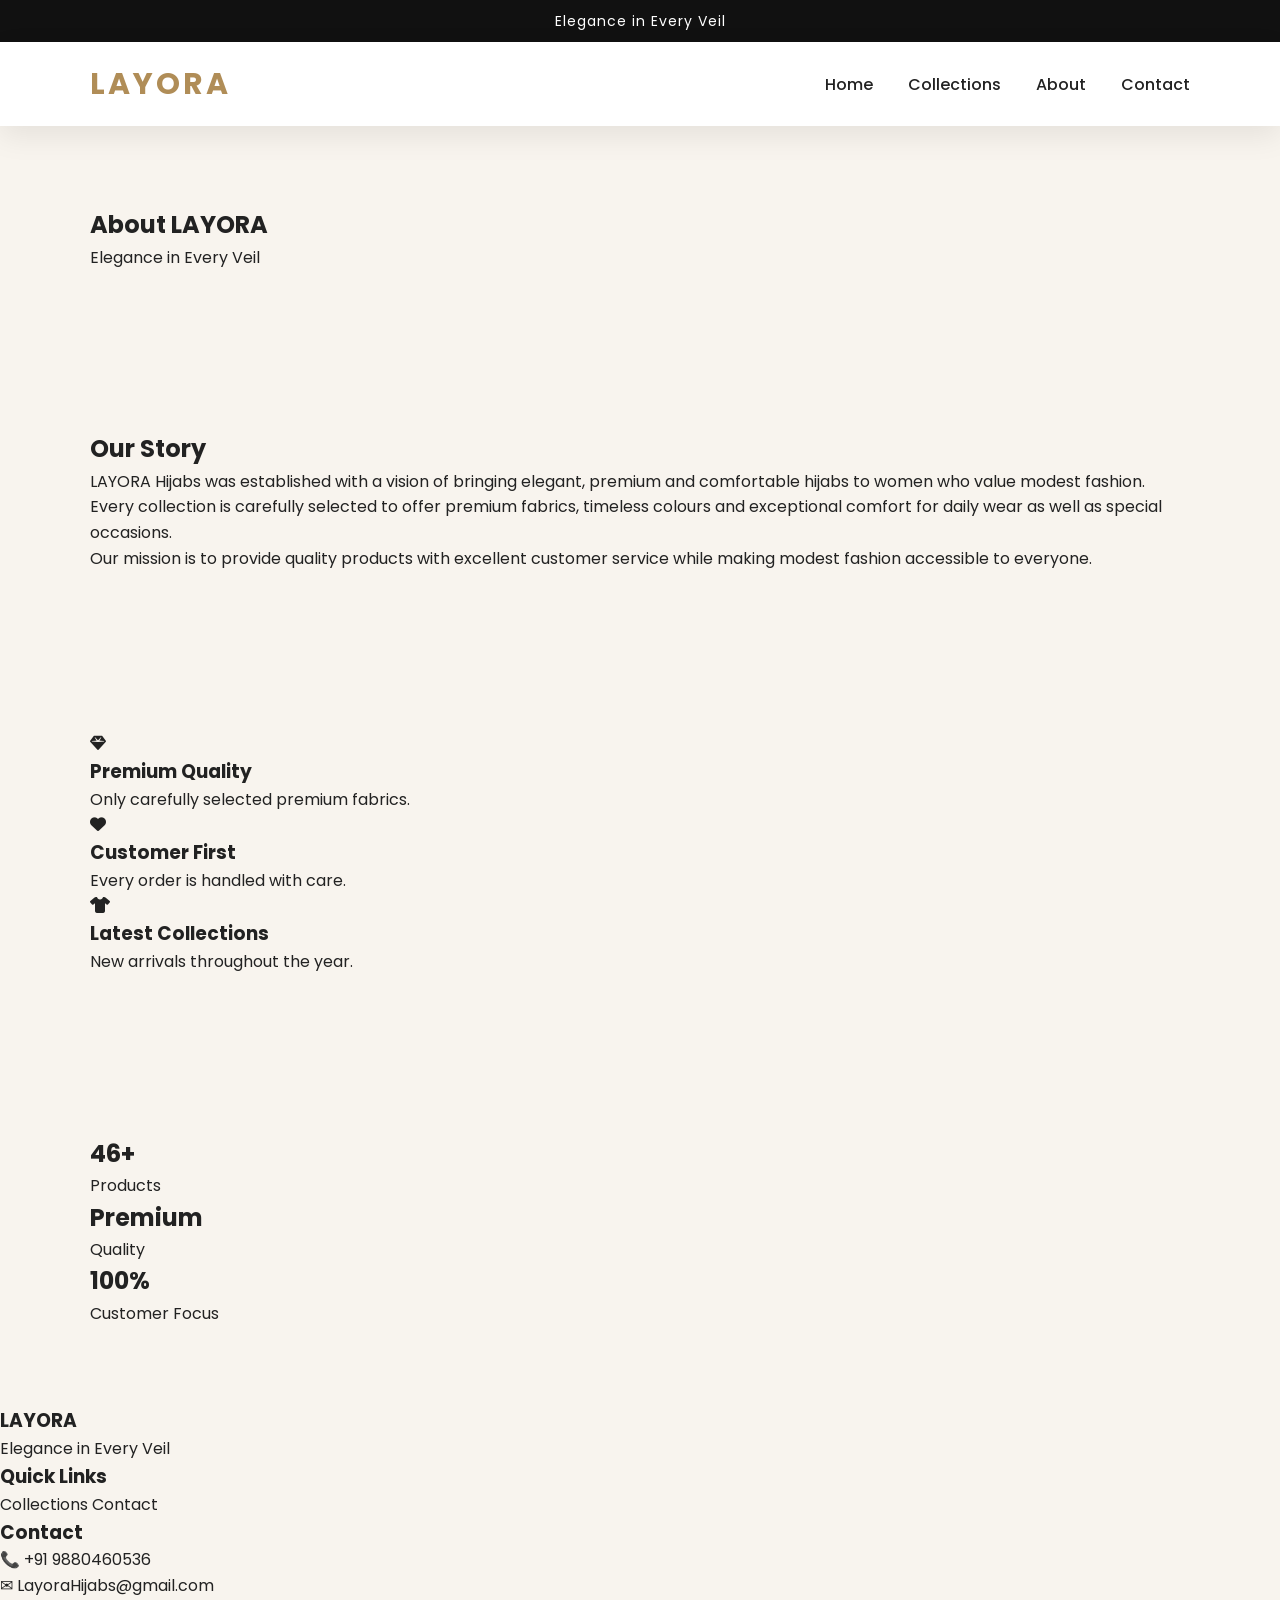
<file: about.html>
<!DOCTYPE html>
<html lang="en">

<head>

<meta charset="UTF-8">

<meta name="viewport" content="width=device-width, initial-scale=1.0">

<title>About Us | LAYORA Hijabs</title>

<link rel="stylesheet" href="css/style.css">

<link rel="stylesheet" href="css/responsive.css">

<link rel="stylesheet" href="css/animations.css">

<link href="https://fonts.googleapis.com/css2?family=Poppins:wght@300;400;500;600;700&display=swap" rel="stylesheet">

<link rel="stylesheet"
href="https://cdnjs.cloudflare.com/ajax/libs/font-awesome/6.6.0/css/all.min.css">

</head>

<body>

<div class="announcement-bar">

Elegance in Every Veil

</div>

<header>

<div class="logo">

<a href="index.html">

LAYORA

</a>

</div>

<nav>

<ul>

<li><a href="index.html">Home</a></li>

<li><a href="collections.html">Collections</a></li>

<li><a href="about.html">About</a></li>

<li><a href="contact.html">Contact</a></li>

</ul>

</nav>

</header>

<section class="about-hero">

<h1>About LAYORA</h1>

<p>

Elegance in Every Veil

</p>

</section>

<section class="about-content">

<div class="about-text">

<h2>

Our Story

</h2>

<p>

LAYORA Hijabs was established with a vision of bringing elegant, premium and comfortable hijabs to women who value modest fashion.

</p>

<p>

Every collection is carefully selected to offer premium fabrics, timeless colours and exceptional comfort for daily wear as well as special occasions.

</p>

<p>

Our mission is to provide quality products with excellent customer service while making modest fashion accessible to everyone.

</p>

</div>

</section>

<section class="mission">

<div class="mission-card">

<i class="fa-solid fa-gem"></i>

<h3>

Premium Quality

</h3>

<p>

Only carefully selected premium fabrics.

</p>

</div>

<div class="mission-card">

<i class="fa-solid fa-heart"></i>

<h3>

Customer First

</h3>

<p>

Every order is handled with care.

</p>

</div>

<div class="mission-card">

<i class="fa-solid fa-shirt"></i>

<h3>

Latest Collections

</h3>

<p>

New arrivals throughout the year.

</p>

</div>

</section>

<section class="stats">

<div>

<h2>

46+

</h2>

<p>

Products

</p>

</div>

<div>

<h2>

Premium

</h2>

<p>

Quality

</p>

</div>

<div>

<h2>

100%

</h2>

<p>

Customer Focus

</p>

</div>

</section>

<footer>

<div class="footer-container">

<div>

<h3>

LAYORA

</h3>

<p>

Elegance in Every Veil

</p>

</div>

<div>

<h3>

Quick Links

</h3>

<a href="collections.html">

Collections

</a>

<a href="contact.html">

Contact

</a>

</div>

<div>

<h3>

Contact

</h3>

<p>

📞 +91 9880460536

</p>

<p>

✉ LayoraHijabs@gmail.com

</p>

</div>

</div>

<p class="copyright">

© 2026 LAYORA Hijabs

</p>

</footer>

</body>

</html>
</file>
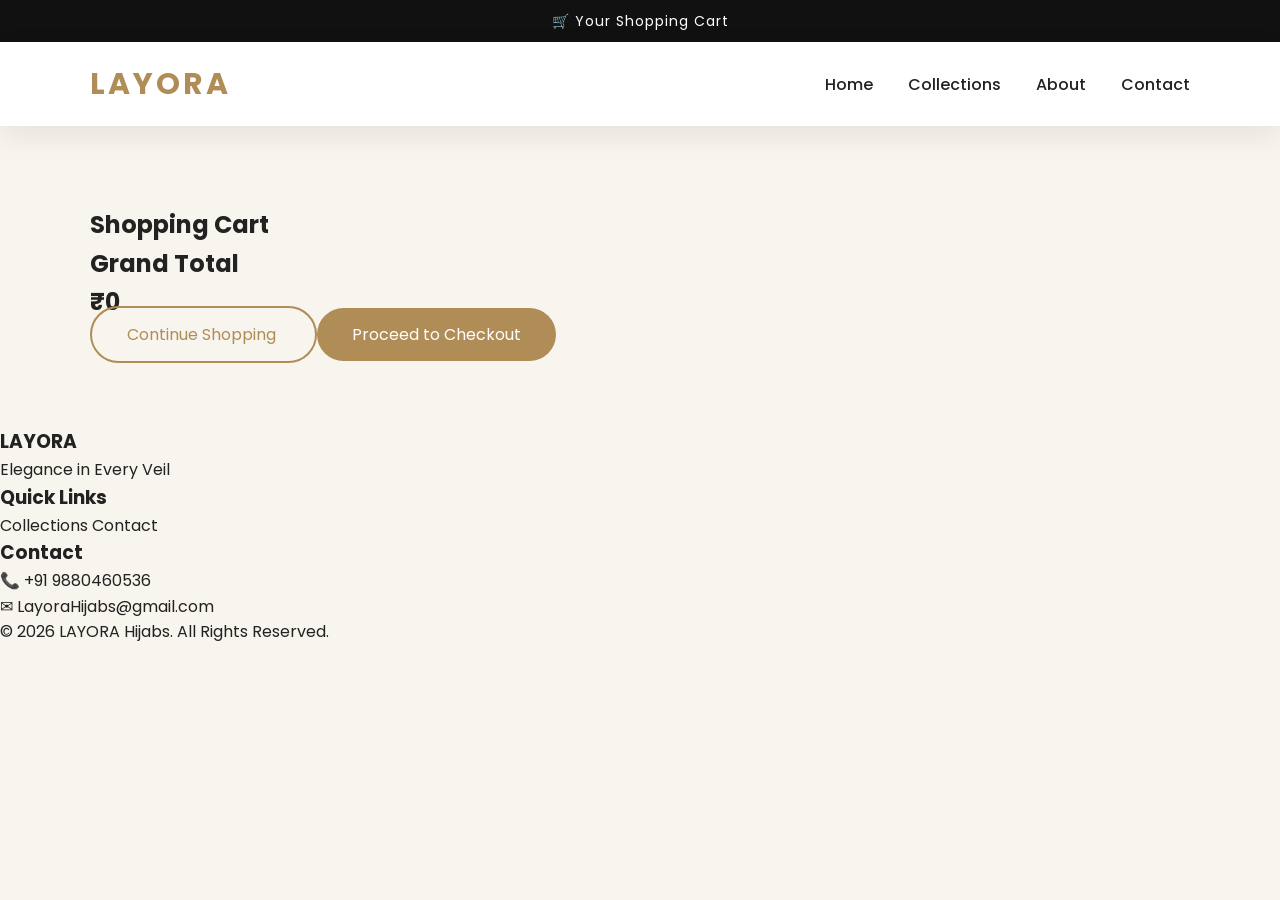
<file: cart.html>
<!DOCTYPE html>
<html lang="en">

<head>

<meta charset="UTF-8">

<meta name="viewport" content="width=device-width, initial-scale=1.0">

<title>Shopping Cart | LAYORA Hijabs</title>

<link rel="stylesheet" href="css/style.css">

<link rel="stylesheet" href="css/responsive.css">

<link rel="stylesheet" href="css/animations.css">

<link href="https://fonts.googleapis.com/css2?family=Poppins:wght@300;400;500;600;700&display=swap" rel="stylesheet">

<link rel="stylesheet" href="https://cdnjs.cloudflare.com/ajax/libs/font-awesome/6.6.0/css/all.min.css">

</head>

<body>

<div class="announcement-bar">

🛒 Your Shopping Cart

</div>

<header>

<div class="logo">

<a href="index.html">LAYORA</a>

</div>

<nav>

<ul>

<li><a href="index.html">Home</a></li>

<li><a href="collections.html">Collections</a></li>

<li><a href="about.html">About</a></li>

<li><a href="contact.html">Contact</a></li>

</ul>

</nav>

</header>

<section class="cart-page">

<h1>

Shopping Cart

</h1>

<div id="cartItems">

</div>

<div class="cart-summary">

<h2>

Grand Total

</h2>

<h1 id="cartTotal">

₹0

</h1>

<div class="cart-buttons">

<a href="collections.html" class="btn-secondary">

Continue Shopping

</a>

<a href="checkout.html" class="btn-primary">

Proceed to Checkout

</a>

</div>

</div>

</section>

<footer>

<div class="footer-container">

<div>

<h3>

LAYORA

</h3>

<p>

Elegance in Every Veil

</p>

</div>

<div>

<h3>

Quick Links

</h3>

<a href="collections.html">Collections</a>

<a href="contact.html">Contact</a>

</div>

<div>

<h3>

Contact

</h3>

<p>

📞 +91 9880460536

</p>

<p>

✉ LayoraHijabs@gmail.com

</p>

</div>

</div>

<p class="copyright">

© 2026 LAYORA Hijabs. All Rights Reserved.

</p>

</footer>

<script src="js/cart.js"></script>

</body>

</html>
</file>
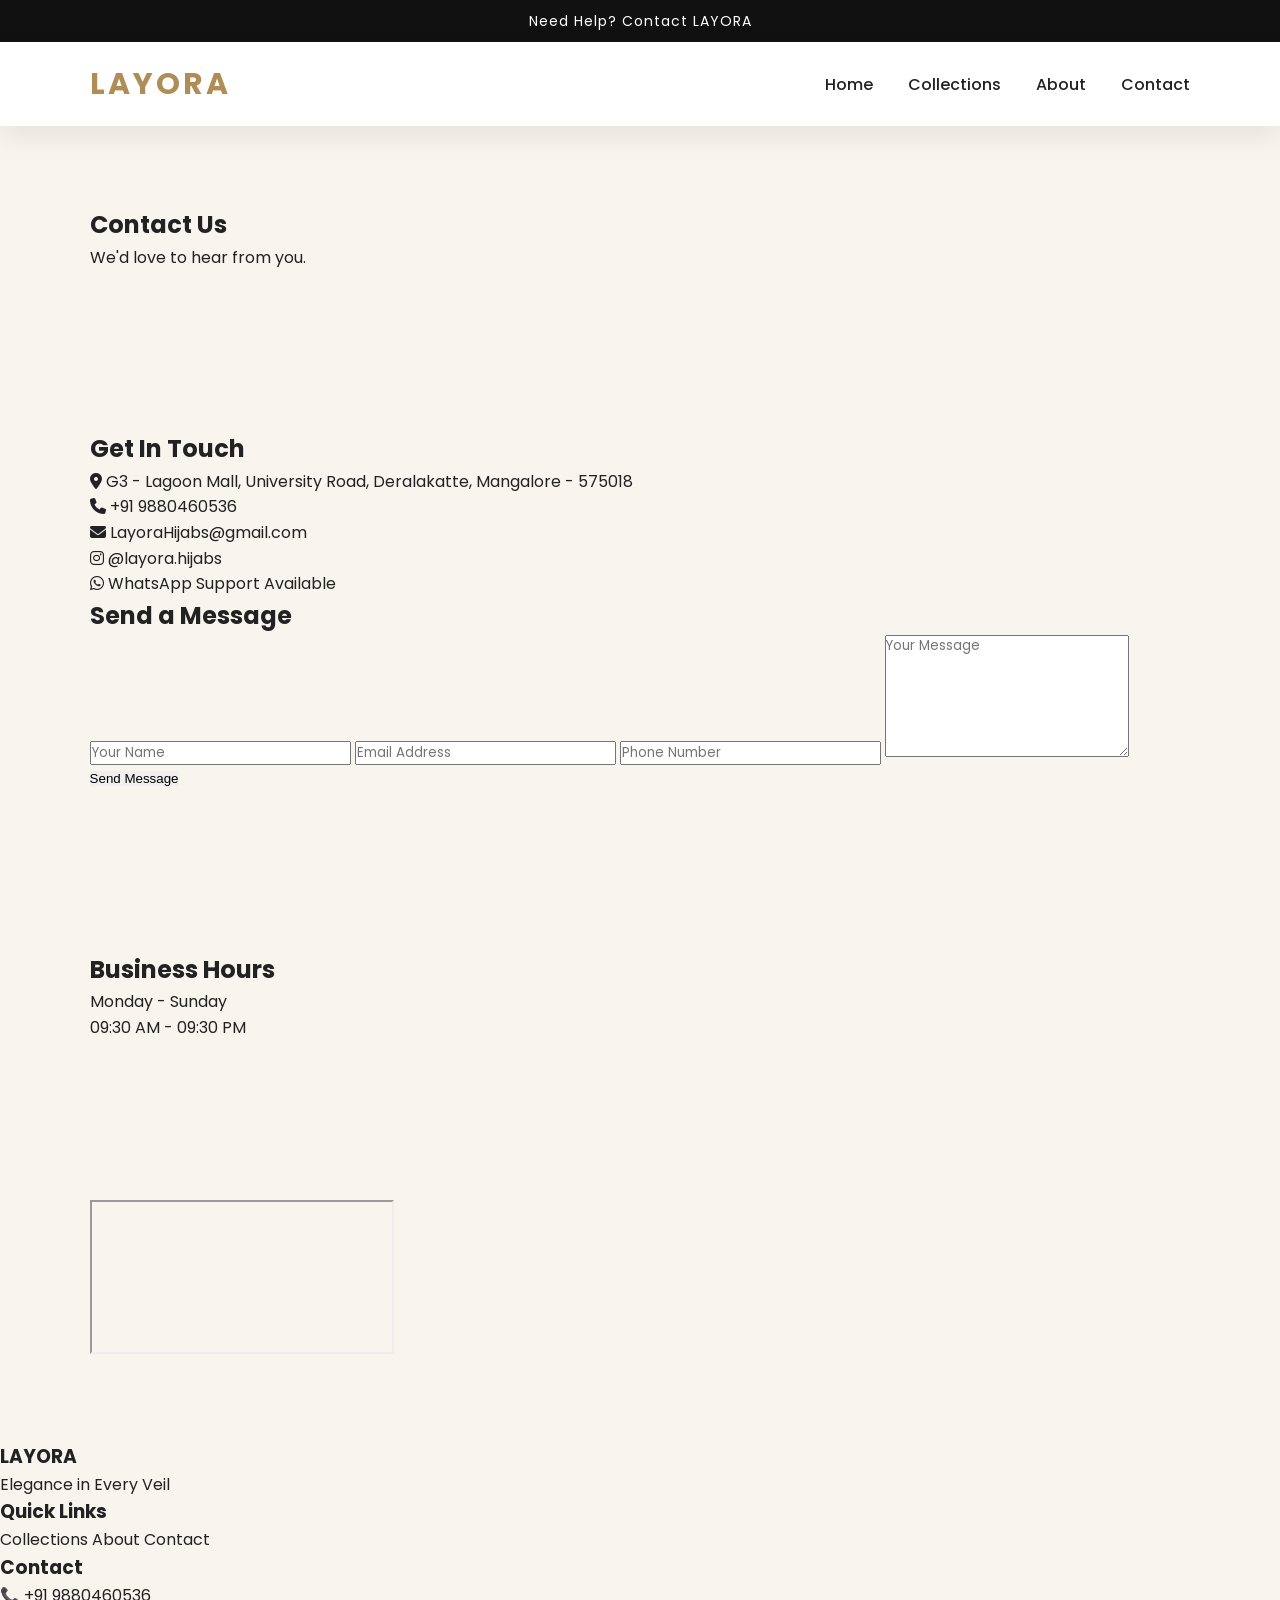
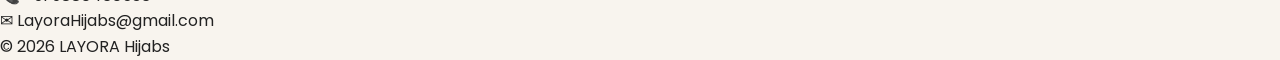
<file: contact.html>
<!DOCTYPE html>
<html lang="en">

<head>

<meta charset="UTF-8">

<meta name="viewport" content="width=device-width, initial-scale=1.0">

<title>Contact Us | LAYORA Hijabs</title>

<link rel="stylesheet" href="css/style.css">
<link rel="stylesheet" href="css/responsive.css">
<link rel="stylesheet" href="css/animations.css">

<link href="https://fonts.googleapis.com/css2?family=Poppins:wght@300;400;500;600;700&display=swap" rel="stylesheet">

<link rel="stylesheet"
href="https://cdnjs.cloudflare.com/ajax/libs/font-awesome/6.6.0/css/all.min.css">

</head>

<body>

<div class="announcement-bar">

Need Help? Contact LAYORA

</div>

<header>

<div class="logo">

<a href="index.html">

LAYORA

</a>

</div>

<nav>

<ul>

<li><a href="index.html">Home</a></li>

<li><a href="collections.html">Collections</a></li>

<li><a href="about.html">About</a></li>

<li><a href="contact.html">Contact</a></li>

</ul>

</nav>

</header>

<section class="contact-hero">

<h1>Contact Us</h1>

<p>

We'd love to hear from you.

</p>

</section>

<section class="contact-container">

<div class="contact-info">

<h2>

Get In Touch

</h2>

<p>

<i class="fa-solid fa-location-dot"></i>

G3 - Lagoon Mall,

University Road,

Deralakatte,

Mangalore - 575018

</p>

<p>

<i class="fa-solid fa-phone"></i>

+91 9880460536

</p>

<p>

<i class="fa-solid fa-envelope"></i>

LayoraHijabs@gmail.com

</p>

<p>

<i class="fa-brands fa-instagram"></i>

@layora.hijabs

</p>

<p>

<i class="fa-brands fa-whatsapp"></i>

WhatsApp Support Available

</p>

</div>

<div class="contact-form">

<h2>

Send a Message

</h2>

<form>

<input
type="text"
placeholder="Your Name"
required>

<input
type="email"
placeholder="Email Address"
required>

<input
type="tel"
placeholder="Phone Number">

<textarea
rows="6"
placeholder="Your Message"
required></textarea>

<button type="submit">

Send Message

</button>

</form>

</div>

</section>

<section class="business-hours">

<h2>

Business Hours

</h2>

<div class="hours-grid">

<div>

Monday - Sunday

</div>

<div>

09:30 AM - 09:30 PM

</div>

</div>

</section>

<section class="map">

<iframe

src="https://www.google.com/maps?q=Lagoon+Mall+Deralakatte+Mangalore&output=embed"

loading="lazy"

allowfullscreen>

</iframe>

</section>

<footer>

<div class="footer-container">

<div>

<h3>

LAYORA

</h3>

<p>

Elegance in Every Veil

</p>

</div>

<div>

<h3>

Quick Links

</h3>

<a href="collections.html">

Collections

</a>

<a href="about.html">

About

</a>

<a href="contact.html">

Contact

</a>

</div>

<div>

<h3>

Contact

</h3>

<p>

📞 +91 9880460536

</p>

<p>

✉ LayoraHijabs@gmail.com

</p>

</div>

</div>

<p class="copyright">

© 2026 LAYORA Hijabs

</p>

</footer>

</body>

</html>
</file>
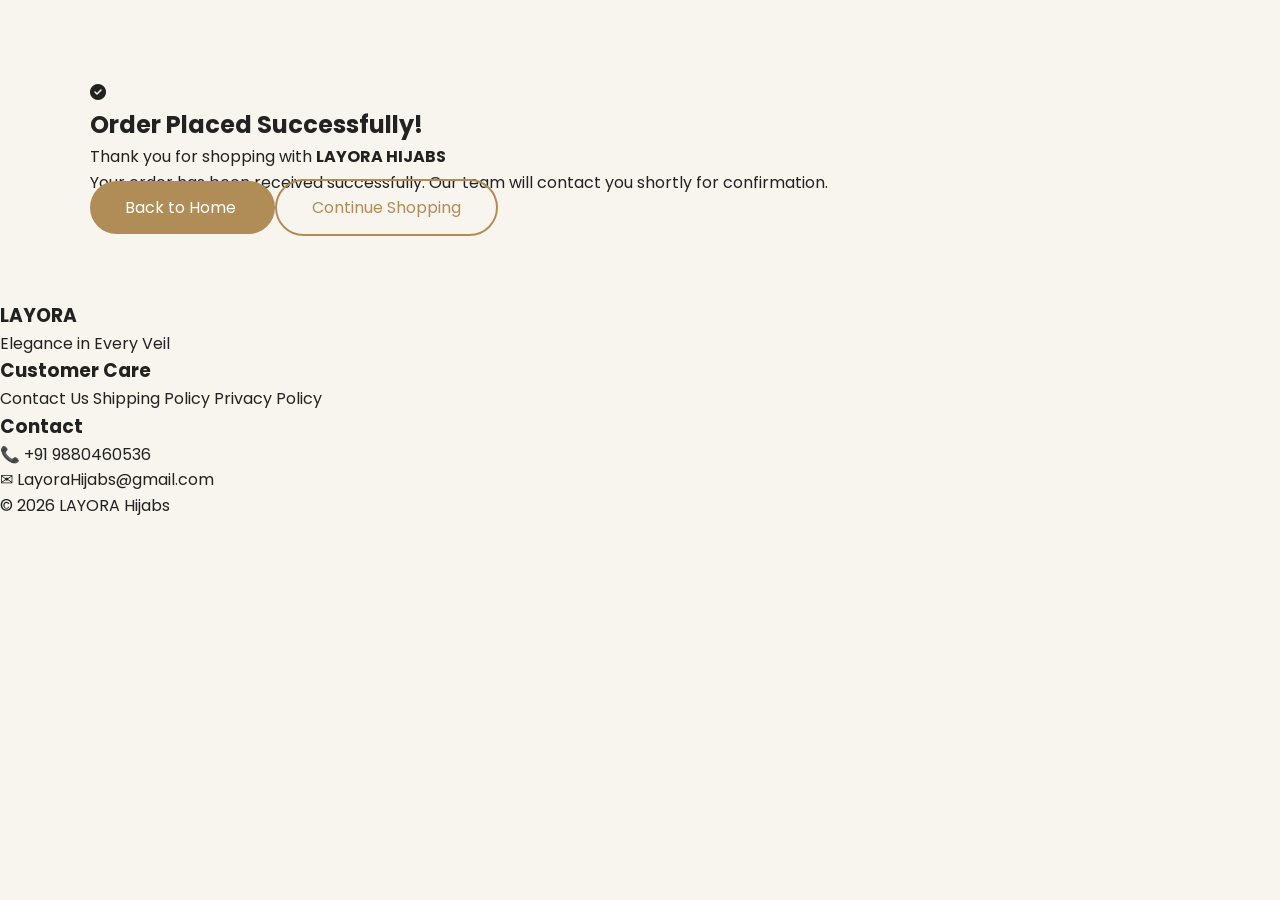
<file: order-successful.html>
<!DOCTYPE html>
<html lang="en">

<head>

<meta charset="UTF-8">

<meta name="viewport" content="width=device-width, initial-scale=1.0">

<title>Order Successful | LAYORA Hijabs</title>

<link rel="stylesheet" href="css/style.css">
<link rel="stylesheet" href="css/responsive.css">
<link rel="stylesheet" href="css/animations.css">

<link rel="preconnect" href="https://fonts.googleapis.com">

<link rel="preconnect" href="https://fonts.gstatic.com" crossorigin>

<link href="https://fonts.googleapis.com/css2?family=Poppins:wght@300;400;500;600;700&display=swap" rel="stylesheet">

<link rel="stylesheet"
href="https://cdnjs.cloudflare.com/ajax/libs/font-awesome/6.6.0/css/all.min.css">

</head>

<body>

<section class="success-page">

<div class="success-card">

<div class="success-icon">

<i class="fa-solid fa-circle-check"></i>

</div>

<h1>

Order Placed Successfully!

</h1>

<p>

Thank you for shopping with

<strong>LAYORA HIJABS</strong>

</p>

<p>

Your order has been received successfully.

Our team will contact you shortly for confirmation.

</p>

<div class="success-buttons">

<a href="index.html" class="btn-primary">

Back to Home

</a>

<a href="collections.html" class="btn-secondary">

Continue Shopping

</a>

</div>

</div>

</section>

<footer>

<div class="footer-container">

<div>

<h3>LAYORA</h3>

<p>

Elegance in Every Veil

</p>

</div>

<div>

<h3>Customer Care</h3>

<a href="contact.html">

Contact Us

</a>

<a href="shipping-policy.html">

Shipping Policy

</a>

<a href="privacy-policy.html">

Privacy Policy

</a>

</div>

<div>

<h3>Contact</h3>

<p>

📞 +91 9880460536

</p>

<p>

✉ LayoraHijabs@gmail.com

</p>

</div>

</div>

<p class="copyright">

© 2026 LAYORA Hijabs

</p>

</footer>

</body>

</html>
</file>
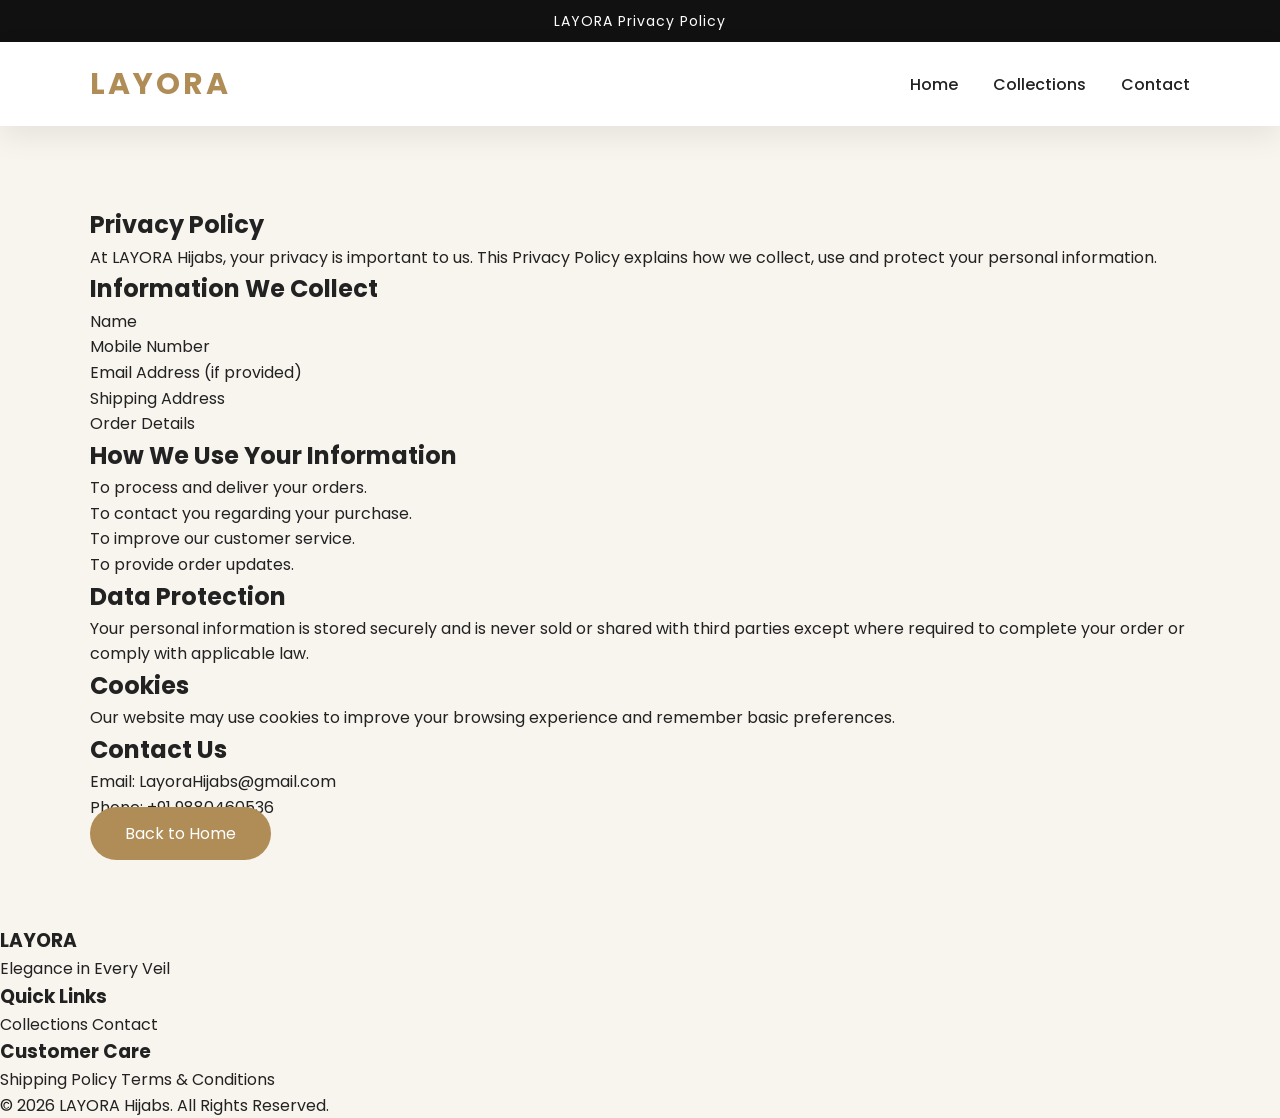
<file: privacy-policy.html>
<!DOCTYPE html>
<html lang="en">

<head>

<meta charset="UTF-8">

<meta name="viewport" content="width=device-width, initial-scale=1.0">

<title>Privacy Policy | LAYORA Hijabs</title>

<link rel="stylesheet" href="css/style.css">
<link rel="stylesheet" href="css/responsive.css">
<link rel="stylesheet" href="css/animations.css">

<link href="https://fonts.googleapis.com/css2?family=Poppins:wght@300;400;500;600;700&display=swap" rel="stylesheet">

</head>

<body>

<div class="announcement-bar">

LAYORA Privacy Policy

</div>

<header>

<div class="logo">

<a href="index.html">

LAYORA

</a>

</div>

<nav>

<ul>

<li><a href="index.html">Home</a></li>

<li><a href="collections.html">Collections</a></li>

<li><a href="contact.html">Contact</a></li>

</ul>

</nav>

</header>

<section class="policy-page">

<h1>

Privacy Policy

</h1>

<p>

At LAYORA Hijabs, your privacy is important to us. This Privacy Policy explains how we collect, use and protect your personal information.

</p>

<h2>

Information We Collect

</h2>

<ul>

<li>Name</li>

<li>Mobile Number</li>

<li>Email Address (if provided)</li>

<li>Shipping Address</li>

<li>Order Details</li>

</ul>

<h2>

How We Use Your Information

</h2>

<ul>

<li>To process and deliver your orders.</li>

<li>To contact you regarding your purchase.</li>

<li>To improve our customer service.</li>

<li>To provide order updates.</li>

</ul>

<h2>

Data Protection

</h2>

<p>

Your personal information is stored securely and is never sold or shared with third parties except where required to complete your order or comply with applicable law.

</p>

<h2>

Cookies

</h2>

<p>

Our website may use cookies to improve your browsing experience and remember basic preferences.

</p>

<h2>

Contact Us

</h2>

<p>

Email: LayoraHijabs@gmail.com

</p>

<p>

Phone: +91 9880460536

</p>

<a href="index.html" class="btn-primary">

Back to Home

</a>

</section>

<footer>

<div class="footer-container">

<div>

<h3>

LAYORA

</h3>

<p>

Elegance in Every Veil

</p>

</div>

<div>

<h3>

Quick Links

</h3>

<a href="collections.html">Collections</a>

<a href="contact.html">Contact</a>

</div>

<div>

<h3>

Customer Care

</h3>

<a href="shipping-policy.html">Shipping Policy</a>

<a href="terms-and-conditions.html">Terms & Conditions</a>

</div>

</div>

<p class="copyright">

© 2026 LAYORA Hijabs. All Rights Reserved.

</p>

</footer>

</body>

</html>
</file>
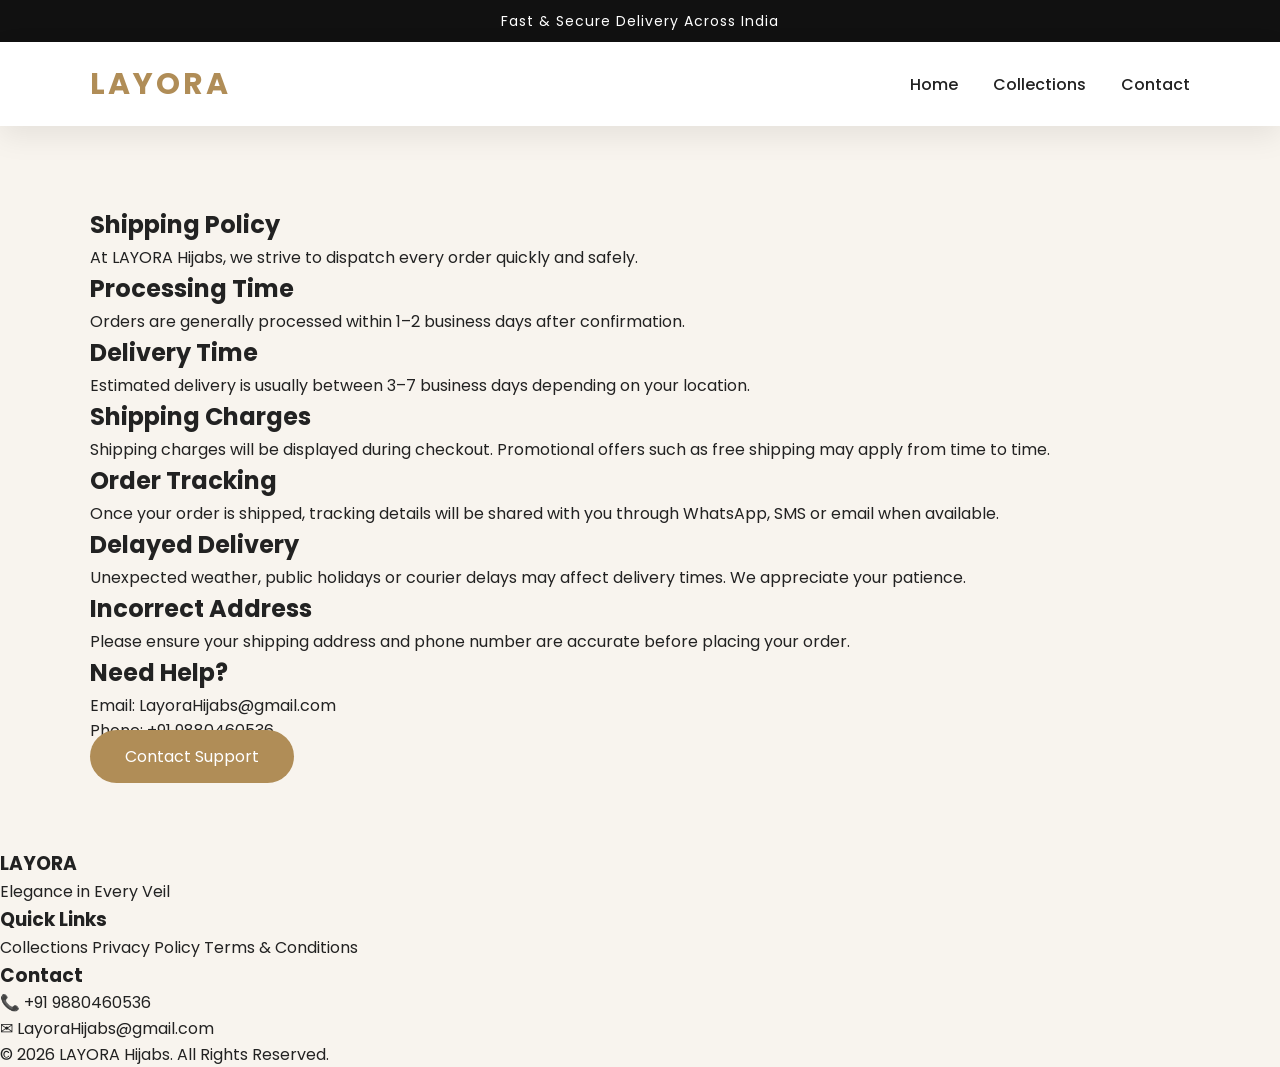
<file: shipping-policy.html>
<!DOCTYPE html>
<html lang="en">

<head>

<meta charset="UTF-8">

<meta name="viewport" content="width=device-width, initial-scale=1.0">

<title>Shipping Policy | LAYORA Hijabs</title>

<link rel="stylesheet" href="css/style.css">

<link rel="stylesheet" href="css/responsive.css">

<link rel="stylesheet" href="css/animations.css">

<link href="https://fonts.googleapis.com/css2?family=Poppins:wght@300;400;500;600;700&display=swap" rel="stylesheet">

</head>

<body>

<div class="announcement-bar">

Fast & Secure Delivery Across India

</div>

<header>

<div class="logo">

<a href="index.html">

LAYORA

</a>

</div>

<nav>

<ul>

<li><a href="index.html">Home</a></li>

<li><a href="collections.html">Collections</a></li>

<li><a href="contact.html">Contact</a></li>

</ul>

</nav>

</header>

<section class="policy-page">

<h1>

Shipping Policy

</h1>

<p>

At LAYORA Hijabs, we strive to dispatch every order quickly and safely.

</p>

<h2>

Processing Time

</h2>

<p>

Orders are generally processed within 1–2 business days after confirmation.

</p>

<h2>

Delivery Time

</h2>

<p>

Estimated delivery is usually between 3–7 business days depending on your location.

</p>

<h2>

Shipping Charges

</h2>

<p>

Shipping charges will be displayed during checkout. Promotional offers such as free shipping may apply from time to time.

</p>

<h2>

Order Tracking

</h2>

<p>

Once your order is shipped, tracking details will be shared with you through WhatsApp, SMS or email when available.

</p>

<h2>

Delayed Delivery

</h2>

<p>

Unexpected weather, public holidays or courier delays may affect delivery times. We appreciate your patience.

</p>

<h2>

Incorrect Address

</h2>

<p>

Please ensure your shipping address and phone number are accurate before placing your order.

</p>

<h2>

Need Help?

</h2>

<p>

Email: LayoraHijabs@gmail.com

</p>

<p>

Phone: +91 9880460536

</p>

<a href="contact.html" class="btn-primary">

Contact Support

</a>

</section>

<footer>

<div class="footer-container">

<div>

<h3>LAYORA</h3>

<p>Elegance in Every Veil</p>

</div>

<div>

<h3>Quick Links</h3>

<a href="collections.html">Collections</a>

<a href="privacy-policy.html">Privacy Policy</a>

<a href="terms-and-conditions.html">Terms & Conditions</a>

</div>

<div>

<h3>Contact</h3>

<p>📞 +91 9880460536</p>

<p>✉ LayoraHijabs@gmail.com</p>

</div>

</div>

<p class="copyright">

© 2026 LAYORA Hijabs. All Rights Reserved.

</p>

</footer>

</body>

</html>
</file>
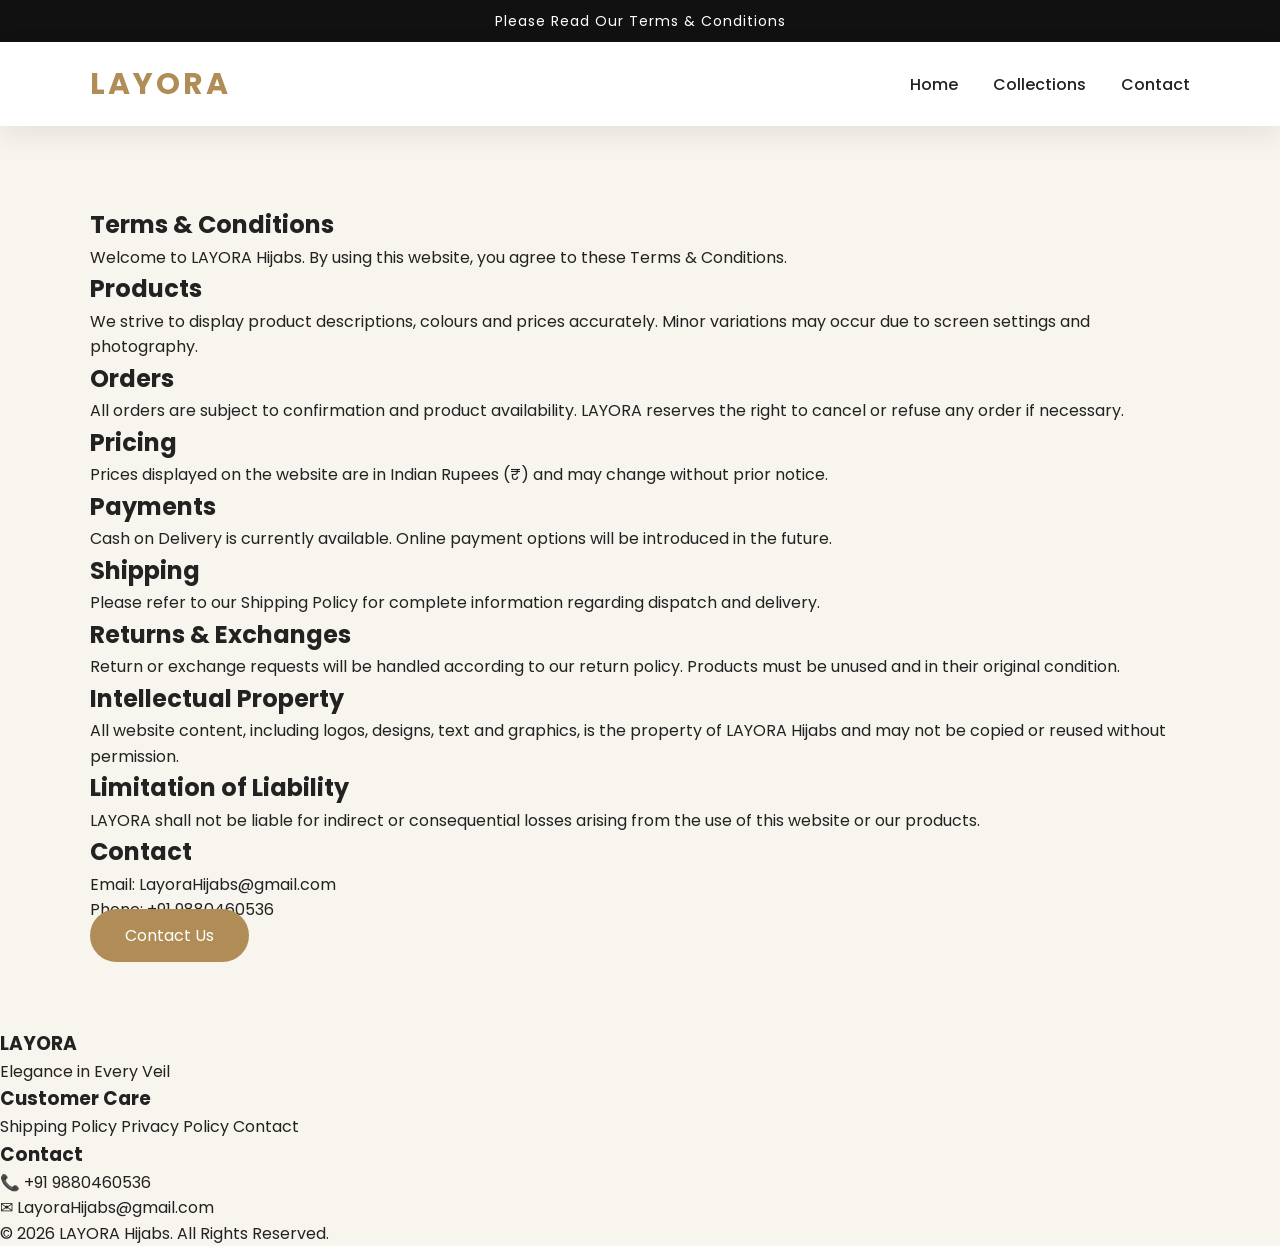
<file: terms-and-condtions.html>
<!DOCTYPE html>
<html lang="en">

<head>

<meta charset="UTF-8">

<meta name="viewport" content="width=device-width, initial-scale=1.0">

<title>Terms & Conditions | LAYORA Hijabs</title>

<link rel="stylesheet" href="css/style.css">
<link rel="stylesheet" href="css/responsive.css">
<link rel="stylesheet" href="css/animations.css">

<link href="https://fonts.googleapis.com/css2?family=Poppins:wght@300;400;500;600;700&display=swap" rel="stylesheet">

</head>

<body>

<div class="announcement-bar">

Please Read Our Terms & Conditions

</div>

<header>

<div class="logo">

<a href="index.html">

LAYORA

</a>

</div>

<nav>

<ul>

<li><a href="index.html">Home</a></li>

<li><a href="collections.html">Collections</a></li>

<li><a href="contact.html">Contact</a></li>

</ul>

</nav>

</header>

<section class="policy-page">

<h1>

Terms & Conditions

</h1>

<p>

Welcome to LAYORA Hijabs. By using this website, you agree to these Terms & Conditions.

</p>

<h2>

Products

</h2>

<p>

We strive to display product descriptions, colours and prices accurately. Minor variations may occur due to screen settings and photography.

</p>

<h2>

Orders

</h2>

<p>

All orders are subject to confirmation and product availability. LAYORA reserves the right to cancel or refuse any order if necessary.

</p>

<h2>

Pricing

</h2>

<p>

Prices displayed on the website are in Indian Rupees (₹) and may change without prior notice.

</p>

<h2>

Payments

</h2>

<p>

Cash on Delivery is currently available. Online payment options will be introduced in the future.

</p>

<h2>

Shipping

</h2>

<p>

Please refer to our Shipping Policy for complete information regarding dispatch and delivery.

</p>

<h2>

Returns & Exchanges

</h2>

<p>

Return or exchange requests will be handled according to our return policy. Products must be unused and in their original condition.

</p>

<h2>

Intellectual Property

</h2>

<p>

All website content, including logos, designs, text and graphics, is the property of LAYORA Hijabs and may not be copied or reused without permission.

</p>

<h2>

Limitation of Liability

</h2>

<p>

LAYORA shall not be liable for indirect or consequential losses arising from the use of this website or our products.

</p>

<h2>

Contact

</h2>

<p>

Email: LayoraHijabs@gmail.com

</p>

<p>

Phone: +91 9880460536

</p>

<a href="contact.html" class="btn-primary">

Contact Us

</a>

</section>

<footer>

<div class="footer-container">

<div>

<h3>

LAYORA

</h3>

<p>

Elegance in Every Veil

</p>

</div>

<div>

<h3>

Customer Care

</h3>

<a href="shipping-policy.html">

Shipping Policy

</a>

<a href="privacy-policy.html">

Privacy Policy

</a>

<a href="contact.html">

Contact

</a>

</div>

<div>

<h3>

Contact

</h3>

<p>

📞 +91 9880460536

</p>

<p>

✉ LayoraHijabs@gmail.com

</p>

</div>

</div>

<p class="copyright">

© 2026 LAYORA Hijabs. All Rights Reserved.

</p>

</footer>

</body>

</html>
</file>
<file: css/style.css>
/* ===================================
LAYORA HIJABS
STYLE.CSS
=================================== */

@import url('https://fonts.googleapis.com/css2?family=Poppins:wght@300;400;500;600;700&display=swap');

:root{

--primary:#b08d57;
--secondary:#f8f4ee;
--white:#ffffff;
--black:#222222;
--text:#666666;
--border:#ececec;
--shadow:0 10px 30px rgba(0,0,0,.08);

}

*{

margin:0;
padding:0;
box-sizing:border-box;

}

html{

scroll-behavior:smooth;

}

body{

font-family:'Poppins',sans-serif;
background:var(--secondary);
color:var(--black);
line-height:1.6;

}

a{

text-decoration:none;
color:inherit;

}

img{

max-width:100%;
display:block;

}

ul{

list-style:none;

}

button{

cursor:pointer;
border:none;
outline:none;

}

input,
textarea,
select{

font-family:'Poppins',sans-serif;
outline:none;

}

/* Announcement */

.announcement-bar{

background:#111;
color:#fff;
text-align:center;
padding:10px;
font-size:14px;
letter-spacing:1px;

}

/* Header */

header{

display:flex;
justify-content:space-between;
align-items:center;
padding:18px 7%;
background:#fff;
box-shadow:var(--shadow);
position:sticky;
top:0;
z-index:999;

}

.logo{

font-size:30px;
font-weight:700;
letter-spacing:3px;
color:var(--primary);

}

nav ul{

display:flex;
gap:35px;

}

nav a{

font-weight:500;
transition:.3s;

}

nav a:hover{

color:var(--primary);

}

.header-icons{

display:flex;
gap:20px;
font-size:20px;

}

/* Hero */

.hero{

min-height:90vh;
display:flex;
align-items:center;
justify-content:space-between;
padding:70px 7%;
gap:60px;

}

.hero-content{

flex:1;

}

.hero-content h4{

color:var(--primary);
letter-spacing:3px;
margin-bottom:15px;

}

.hero-content h1{

font-size:65px;
line-height:1.1;
margin-bottom:20px;

}

.hero-content p{

font-size:18px;
color:var(--text);
margin-bottom:35px;

}

.hero-buttons{

display:flex;
gap:20px;

}

.btn-primary{

background:var(--primary);
color:#fff;
padding:15px 35px;
border-radius:40px;
transition:.3s;

}

.btn-primary:hover{

transform:translateY(-4px);

}

.btn-secondary{

border:2px solid var(--primary);
padding:15px 35px;
border-radius:40px;
color:var(--primary);

}

.hero-image{

flex:1;

}

.hero-image img{

border-radius:25px;
box-shadow:var(--shadow);

}

/* Section */

section{

padding:80px 7%;

}

.section-title{

text-align:center;
margin-bottom:60px;

}

.section-title h5{

color:var(--primary);
letter-spacing:2px;

}

.section-title h2{

font-size:42px;
margin:15px 0;

}

.section-title p{

color:var(--text);

}
/* ===================================
COLLECTIONS
=================================== */

.collection-grid,
.products-grid,
#productsContainer{

display:grid;
grid-template-columns:repeat(auto-fit,minmax(250px,1fr));
gap:30px;

}

.collection-card,
.product-card{

background:#fff;
border-radius:20px;
overflow:hidden;
box-shadow:var(--shadow);
transition:.35s;
position:relative;

}

.collection-card:hover,
.product-card:hover{

transform:translateY(-8px);

}

.collection-card img,
.product-card img{

width:100%;
height:320px;
object-fit:cover;

}

.collection-card h3,
.product-card h3{

padding:15px 20px 5px;

font-size:22px;

}

.collection-card p,
.product-card p{

padding:0 20px 20px;
color:var(--text);

}

.badge{

position:absolute;
top:15px;
left:15px;

background:var(--primary);
color:#fff;

padding:6px 14px;

font-size:12px;

border-radius:30px;

font-weight:600;

}

.price{

display:flex;
align-items:center;
gap:12px;

padding:15px 20px;

}

.mrp{

text-decoration:line-through;

color:#999;

}

.offer{

font-size:22px;

font-weight:700;

color:var(--primary);

}

.product-card button{

width:calc(100% - 40px);

margin:0 20px 20px;

padding:14px;

background:var(--primary);

color:#fff;

border-radius:30px;

transition:.3s;

}

.product-card button:hover{

background:#8d6b40;

}

/* ===================================
PRODUCT PAGE
=================================== */

.product-container{

display:grid;

grid-template-columns:1fr 1fr;

gap:60px;

align-items:center;

}

.product-image img{

border-radius:20px;

box-shadow:var(--shadow);

}

.product-details h1{

font-size:42px;

margin:15px 0;

}

.product-category{

color:var(--primary);

font-weight:600;

}

.product-badge{

display:inline-block;

background:var(--primary);

color:#fff;

padding:7px 16px;

border-radius:30px;

margin-bottom:20px;

}

.product-price{

display:flex;

gap:15px;

align-items:center;

margin:20px
  /* ===================================
RESPONSIVE DESIGN
=================================== */

@media(max-width:1100px){

.hero{

grid-template-columns:1fr;

text-align:center;

}

.product-container{

grid-template-columns:1fr;

}

.checkout-wrapper{

grid-template-columns:1fr;

}

.newsletter form{

flex-direction:column;

align-items:center;

}

.newsletter input{

width:100%;

max-width:450px;

}

}

@media(max-width:768px){

header{

padding:15px 5%;

flex-wrap:wrap;

}

nav ul{

gap:15px;

font-size:15px;

flex-wrap:wrap;

justify-content:center;

}

.hero-content h1{

font-size:42px;

}

.section-title h2{

font-size:32px;

}

.collection-grid,
.products-grid,
#productsContainer{

grid-template-columns:repeat(auto-fit,minmax(180px,1fr));

}

.product-card img{

height:240px;

}

.checkout-page{

padding:30px 5%;

}

footer{

padding:60px 5% 20px;

}

}

@media(max-width:480px){

.hero{

padding:50px 5%;

}

.hero-content h1{

font-size:34px;

}

.hero-buttons{

flex-direction:column;

}

.btn-primary,
.btn-secondary{

width:100%;

text-align:center;

}

.product-buttons{

flex-direction:column;

}

.buy-btn,
.back-btn{

width:100%;

text-align:center;

}

.whatsapp-float{

width:55px;

height:55px;

font-size:26px;
.success-page{

min-height:80vh;

display:flex;

justify-content:center;

align-items:center;

padding:60px 20px;

}

.success-card{

background:#fff;

padding:60px;

border-radius:25px;

box-shadow:0 15px 40px rgba(0,0,0,.08);

text-align:center;

max-width:650px;

width:100%;

}

.success-icon{

font-size:90px;

color:#28a745;

margin-bottom:25px;

}

.success-card h1{

font-size:42px;

margin-bottom:20px;

}

.success-card p{

color:#666;

margin-bottom:15px;

}

.success-buttons{

margin-top:35px;

display:flex;

justify-content:center;

gap:20px;

flex-wrap:wrap;

}
.about-hero{

padding:120px 7%;

text-align:center;

background:#f8f4ee;

}

.about-hero h1{

font-size:60px;

margin-bottom:20px;

}

.about-content{

display:flex;

justify-content:center;

padding:80px 7%;

}

.about-text{

max-width:900px;

text-align:center;

}

.about-text h2{

font-size:40px;

margin-bottom:30px;

}

.about-text p{

margin-bottom:20px;

color:#666;

line-height:1.8;

}

.mission{

display:grid;

grid-template-columns:repeat(auto-fit,minmax(250px,1fr));

gap:30px;

padding:70px 7%;

}

.mission-card{

background:#fff;

padding:40px;

border-radius:20px;

text-align:center;

box-shadow:var(--shadow);

}

.mission-card i{

font-size:40px;

color:var(--primary);

margin-bottom:20px;

}

.stats{

display:grid;

grid-template-columns:repeat(3,1fr);

text-align:center;

padding:70px 7%;

background:#fff;

}

.stats h2{

font-size:50px;

color:var(--primary);

}
.contact-hero{

padding:120px 7%;

text-align:center;

background:#f8f4ee;

}

.contact-container{

display:grid;

grid-template-columns:1fr 1fr;

gap:50px;

padding:80px 7%;

}

.contact-info,
.contact-form{

background:#fff;

padding:40px;

border-radius:20px;

box-shadow:var(--shadow);

}

.contact-info p{

margin:20px 0;

}

.contact-info i{

color:var(--primary);

margin-right:10px;

}

.contact-form input,
.contact-form textarea{

width:100%;

padding:15px;

margin-bottom:20px;

border:1px solid #ddd;

border-radius:10px;

}

.contact-form button{

width:100%;

padding:16px;

background:var(--primary);

color:#fff;

border-radius:35px;

}

.business-hours{

padding:60px 7%;

text-align:center;

}

.hours-grid{

display:grid;

grid-template-columns:1fr 1fr;

max-width:500px;

margin:auto;

margin-top:30px;

background:#fff;

padding:30px;

border-radius:20px;

box-shadow:var(--shadow);

}

.map{

padding:0 7% 80px;

}

.map iframe{

width:100%;

height:450px;

border:0;

border-radius:20px;

box-shadow:var(--shadow);

}
/* ===================================
POLICY PAGES
=================================== */

.policy-page{

max-width:900px;

margin:80px auto;

padding:50px;

background:#fff;

border-radius:20px;

box-shadow:var(--shadow);

}

.policy-page h1{

font-size:45px;

margin-bottom:25px;

color:var(--primary);

}

.policy-page h2{

margin-top:35px;

margin-bottom:15px;

font-size:28px;

}

.policy-page p{

margin-bottom:18px;

line-height:1.8;

color:#555;

}

.policy-page ul{

margin-left:25px;

margin-bottom:20px;

list-style:disc;

}

.policy-page li{

margin-bottom:10px;

}
<!DOCTYPE html>
<html lang="en">

<head>

<meta charset="UTF-8">

<meta name="viewport" content="width=device-width, initial-scale=1.0">

<title>Shopping Cart | LAYORA Hijabs</title>

<link rel="stylesheet" href="css/style.css">

<link rel="stylesheet" href="css/responsive.css">

<link rel="stylesheet" href="css/animations.css">

<link href="https://fonts.googleapis.com/css2?family=Poppins:wght@300;400;500;600;700&display=swap" rel="stylesheet">

<link rel="stylesheet" href="https://cdnjs.cloudflare.com/ajax/libs/font-awesome/6.6.0/css/all.min.css">

</head>

<body>

<div class="announcement-bar">

🛒 Your Shopping Cart

</div>

<header>

<div class="logo">

<a href="index.html">LAYORA</a>

</div>

<nav>

<ul>

<li><a href="index.html">Home</a></li>

<li><a href="collections.html">Collections</a></li>

<li><a href="about.html">About</a></li>

<li><a href="contact.html">Contact</a></li>

</ul>

</nav>

</header>

<section class="cart-page">

<h1>

Shopping Cart

</h1>

<div id="cartItems">

</div>

<div class="cart-summary">

<h2>

Grand Total

</h2>

<h1 id="cartTotal">

₹0

</h1>

<div class="cart-buttons">

<a href="collections.html" class="btn-secondary">

Continue Shopping

</a>

<a href="checkout.html" class="btn-primary">

Proceed to Checkout

</a>

</div>

</div>

</section>

<footer>

<div class="footer-container">

<div>

<h3>

LAYORA

</h3>

<p>

Elegance in Every Veil

</p>

</div>

<div>

<h3>

Quick Links

</h3>

<a href="collections.html">Collections</a>

<a href="contact.html">Contact</a>

</div>

<div>

<h3>

Contact

</h3>

<p>

📞 +91 9880460536

</p>

<p>

✉ LayoraHijabs@gmail.com

</p>

</div>

</div>

<p class="copyright">

© 2026 LAYORA Hijabs. All Rights Reserved.

</p>

</footer>

<script src="js/cart.js"></script>

</body>

</html>
.search-page{

padding:80px 7%;

}

.search-page h1{

text-align:center;

margin-bottom:30px;

}

#searchBox{

width:100%;

max-width:600px;

display:block;

margin:0 auto 40px;

padding:15px 20px;

border:1px solid #ddd;

border-radius:40px;

font-size:16px;

}
</file>
<file: css/responsive.css>
/* ==========================================
LAYORA RESPONSIVE DESIGN
========================================== */

@media (max-width:1200px){

.container{

width:95%;

}

.hero h1{

font-size:55px;

}

}

@media (max-width:992px){

header{

padding:18px 5%;

}

nav ul{

gap:18px;

}

.hero{

padding:100px 5%;

text-align:center;

}

.hero h1{

font-size:45px;

}

.hero p{

font-size:18px;

}

.collection-grid,

.product-grid,

.features,

.footer-container,

.contact-container,

.mission,

.stats{

grid-template-columns:1fr 1fr;

}

.checkout-container{

grid-template-columns:1fr;

}

}

@media (max-width:768px){

header{

flex-direction:column;

gap:20px;

}

nav ul{

flex-wrap:wrap;

justify-content:center;

}

.hero{

padding:80px 20px;

}

.hero h1{

font-size:36px;

}

.hero p{

font-size:16px;

}

.btn-primary,

.btn-secondary{

width:100%;

display:block;

margin:10px auto;

text-align:center;

}

.collection-grid,

.product-grid,

.features,

.footer-container,

.contact-container,

.mission,

.stats{

grid-template-columns:1fr;

}

.product-card{

max-width:400px;

margin:auto;

}

.about-hero h1{

font-size:42px;

}

.about-text h2{

font-size:30px;

}

.contact-hero h1{

font-size:40px;

}

.policy-page{

padding:30px;

}

.success-card{

padding:35px;

}

.error-content{

padding:35px;

}

.hours-grid{

grid-template-columns:1fr;

text-align:center;

gap:15px;

}

}

@media (max-width:480px){

.logo{

font-size:28px;

}

.hero h1{

font-size:30px;

}

.hero p{

font-size:15px;

}

.section-title{

font-size:28px;

}

.product-title{

font-size:24px;

}

.product-price{

font-size:22px;

}

.policy-page h1{

font-size:34px;

}

.error-content h1{

font-size:80px;

}

.error-content h2{

font-size:28px;

}

.success-card h1{

font-size:30px;

}

footer{

padding:40px 20px;

}

.footer-container{

text-align:center;

}

}
</file>
<file: css/animations.css>
/* ===================================
LAYORA ANIMATIONS
=================================== */

@keyframes fadeIn{

0%{
opacity:0;
}

100%{
opacity:1;
}

}

@keyframes slideUp{

0%{
opacity:0;
transform:translateY(50px);
}

100%{
opacity:1;
transform:translateY(0);
}

}

@keyframes slideLeft{

0%{
opacity:0;
transform:translateX(-50px);
}

100%{
opacity:1;
transform:translateX(0);
}

}

@keyframes slideRight{

0%{
opacity:0;
transform:translateX(50px);
}

100%{
opacity:1;
transform:translateX(0);
}

}

@keyframes zoomIn{

0%{
opacity:0;
transform:scale(.8);
}

100%{
opacity:1;
transform:scale(1);
}

}

@keyframes float{

0%{
transform:translateY(0);
}

50%{
transform:translateY(-10px);
}

100%{
transform:translateY(0);
}

}

.fade-in{

animation:fadeIn 1s ease forwards;

}

.slide-up{

animation:slideUp .8s ease forwards;

}

.slide-left{

animation:slideLeft .8s ease forwards;

}

.slide-right{

animation:slideRight .8s ease forwards;

}

.zoom-in{

animation:zoomIn .8s ease forwards;

}

.float{

animation:float 3s ease-in-out infinite;

}

.product-card:hover{

transform:translateY(-12px) scale(1.02);

transition:.4s;

}

.product-card img{

transition:.5s;

}

.product-card:hover img{

transform:scale(1.08);

}

.btn-primary:hover,
.btn-secondary:hover{

transform:translateY(-4px);

box-shadow:0 12px 30px rgba(0,0,0,.15);

}

nav a{

position:relative;

}

nav a::after{

content:"";

position:absolute;

left:0;

bottom:-6px;

width:0;

height:2px;

background:#b08d57;

transition:.3s;

}

nav a:hover::after{

width:100%;

}

.whatsapp-float{

animation:float 2.5s ease-in-out infinite;

}
</file>
